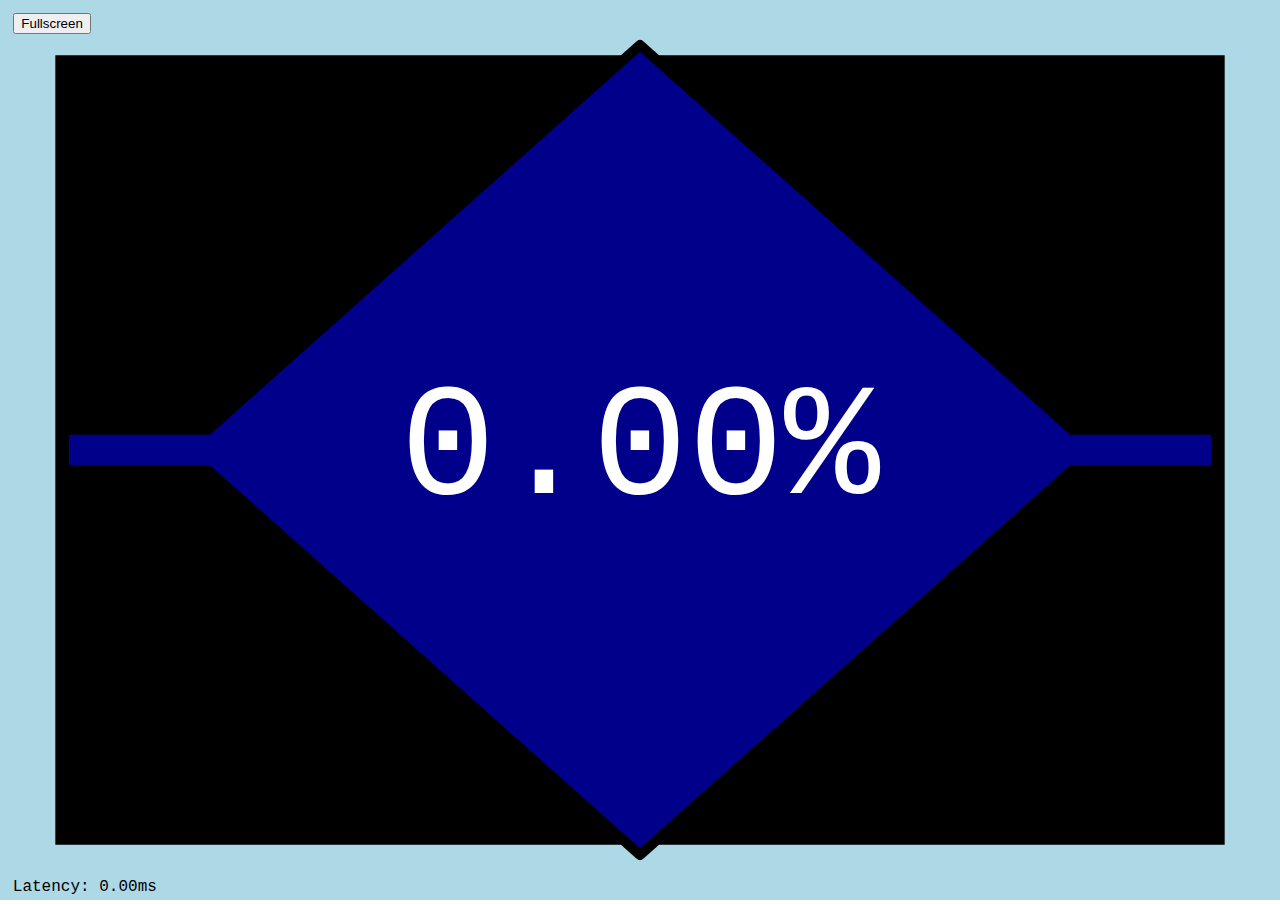
<file: wwwroot/index.html>
<!DOCTYPE html>
<html lang="en">

<head>
    <meta charset="UTF-8" />
    <meta name="viewport" content="width=device-width, initial-scale=1">
    <title>Trackmania Phone Pad</title>
    <link rel="stylesheet" href="style.css">
    <script async defer src="controller.js"></script>
</head>

<body>
    <svg id="main" width=100% height=100% stroke-width=1em stroke-linejoin=round>

      <rect x=0 y=0 width=100% height=100% fill=black stroke=lightblue stroke-width=10% />
      <svg viewBox="-100 -100 200 200" x=5% y=5% width=90% height=90% preserveAspectRatio="none" overflow="visible">
        <defs>
          <clipPath id="clip">
            <use href="#poly"/>
          </clipPath>
        </defs>
        <polygon id="poly" vector-effect="non-scaling-stroke" stroke="black" stroke-width=5% fill="darkblue"
          points="0,-100 75,-5 100,-5 100,5 75,5 0,100 -75,5 -100,5 -100,-5 -75,-5" />
        <rect id="filler" fill="darkgreen" clip-path="url(#clip)" x=0 y=-100 width=0 height=200 />
      </svg>
      <text x=50% y=50% id="text" fill="white" text-anchor="middle" dominant-baseline="central" font-size="10em">0.00%</text>
      <text x=1% y=99% >Latency: <tspan id="latency">0.00</tspan>ms</text>
    </svg>
    <button id="fullscreen">Fullscreen</button>
</body>

</html>
</file>
<file: wwwroot/style.css>
* {
  user-select: none;
  -webkit-user-select: none;
}

html {
  font-family: "Lucida Console", Courier, monospace;
  font-size: 14px;
  position: relative;
  min-height: 100%;
}

body { margin: 0; padding: 0; }

@media (min-width: 768px) {
  html {
    font-size: 16px;
  }
}

svg {
  width: 100dvw;
  height: 100dvh;
}
svg, svg * {
  touch-action: none;
}
text, tspan {
  pointer-events: none;
  touch-action: none;
  user-select: none;
  -moz-user-select: none;
  -webkit-user-select: none;
  -ms-user-select: none;
}

#fullscreen {
  position: absolute;
  top: 1em;
  left: 1em;
}
</file>
